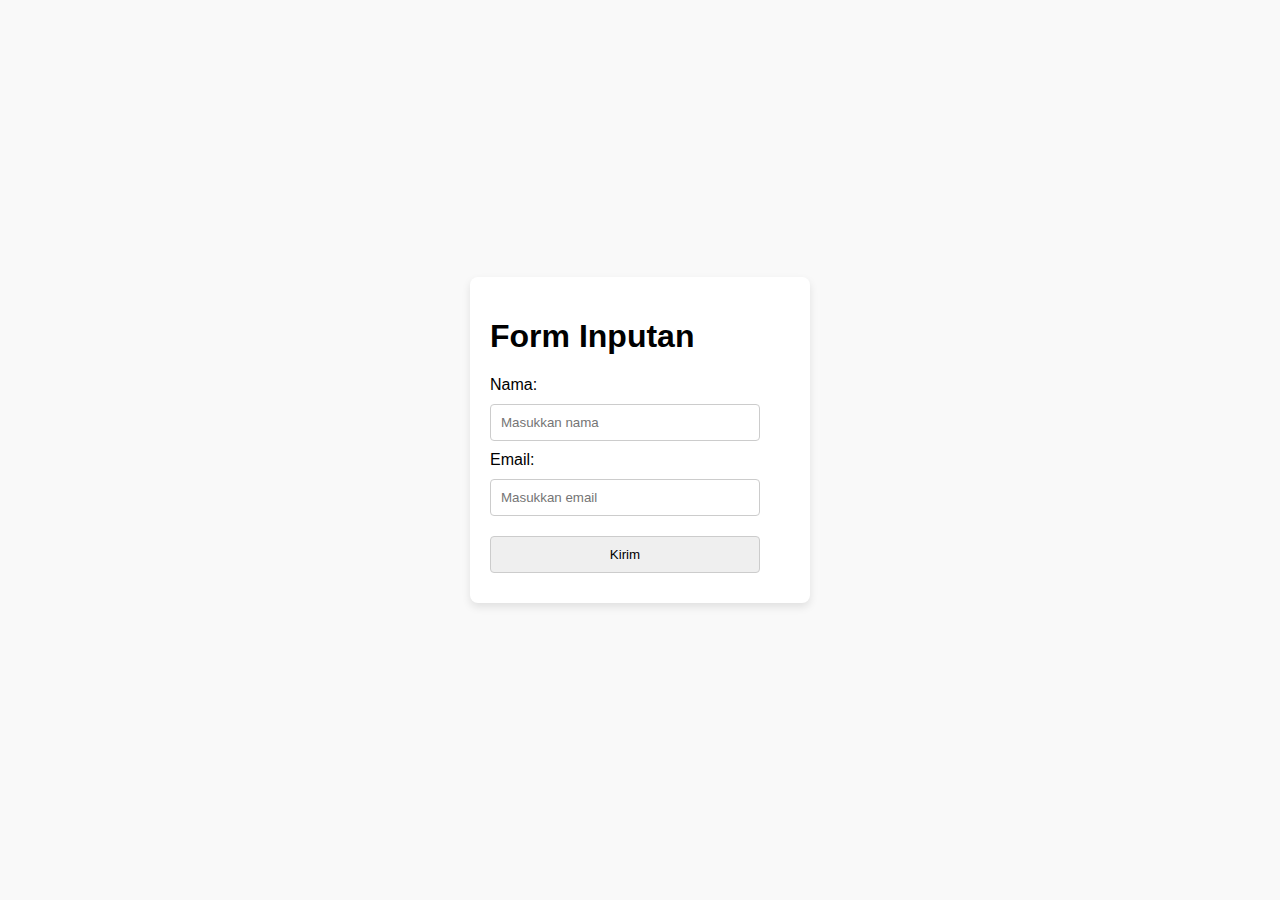
<file: index.html>
<!DOCTYPE html>
<html lang="en">
<head>
    <meta charset="UTF-8">
    <meta name="viewport" content="width=device-width, initial-scale=1.0">
    <title>Form Inputan Sederhana</title>
    <style>
        /* tampilkan halaman */
        body {
            font-family: Arial, sans-serif;
            background-color: #f9f9f9;
            display: flex;
            justify-content: center;
            align-items: center;
            height: 100vh;
            margin: 0;
            flex-direction: column;
        }

        /* menambah form */
        .form-container {
            background-color: #fff;
            padding: 20px;
            border-radius: 8px;
            box-shadow: 0 4px 8px rgba(0, 0, 0, 0.1);
            width: 300px;
            margin-bottom: 20px;
        }

        /* Menata elemen input */
        input {
            width: 90%;
            padding: 10px;
            margin: 10px 0;
            border: 1px solid #ccc;
            border-radius: 4px;
            box-sizing: border-box;
        }

        /* menata tombol kirim */
        button {
            width: 90%;
            padding: 10px;
            margin: 10px 0;
            border: 1px solid #ccc;
            border-radius: 4px;
            box-sizing: border-box;
        }

        button:hover {
            background-color: #45a049;
        }

        /* menata hasil inputan */
        .result-box {
            background-color: #f0f0f0;
            padding: 10px;
            border-radius: 4px;
            width: 90px;
            text-align: left;
            box-sizing: border-box;
        }

        /* menata hasil agar sesuai dengan layout */
        @media (max-width: 600px) {
            .result-box {
                width: 45%;
            }
        }
    </style>
</head>

<body>
    <div class="form-container">
        <h1>Form Inputan</h1>
        <form id="inputForm">
            <label for="nama">Nama:</label>
            <input type="text" id="nama" name="nama" placeholder="Masukkan nama" required>

            <label for="email">Email:</label>
            <input type="email" id="email" name="email" placeholder="Masukkan email" required>
        
            <button type="submit">Kirim</button>
        </form>
    </div>

    <!-- ini adalah kode javascript-->
     <script>
        // ambil elemen-elemen form dan result container
        const form = document.getElementById('inputForm');
        const resultContainer = document.getElementById('resultContainer')
    
        // fungsi untuk menampilkan hasil inputan
        form.addEventListener('sumbit', function (even) {
            even.preventDefault(); // mencegah form dari reload halaman

            // ambil nilai inputan
            const nama = document.getElementById('nama').value;
            const email = document.getElementById('email').value;
        
            // membuat div baru untuk menampilkan hasil inputan
            const resultBox = document,getElementById('div');
            resultBox.classlist,add('result-box');

            // menambahkan isi hasil inputan ke dalam div
            resultBox.innerHTML = '<strong>Nama;</strong> ${nama}<br><strong>Email</strong> ${email}';

            //tambahkan resultBox ke dalam resultContsainer
            resultContainer.appendChild(resultBox);

            // Bersihkan inputan setelah sumbit
            form.reset ();
        
        });
       
    </script>
</body>
</html>
</file>
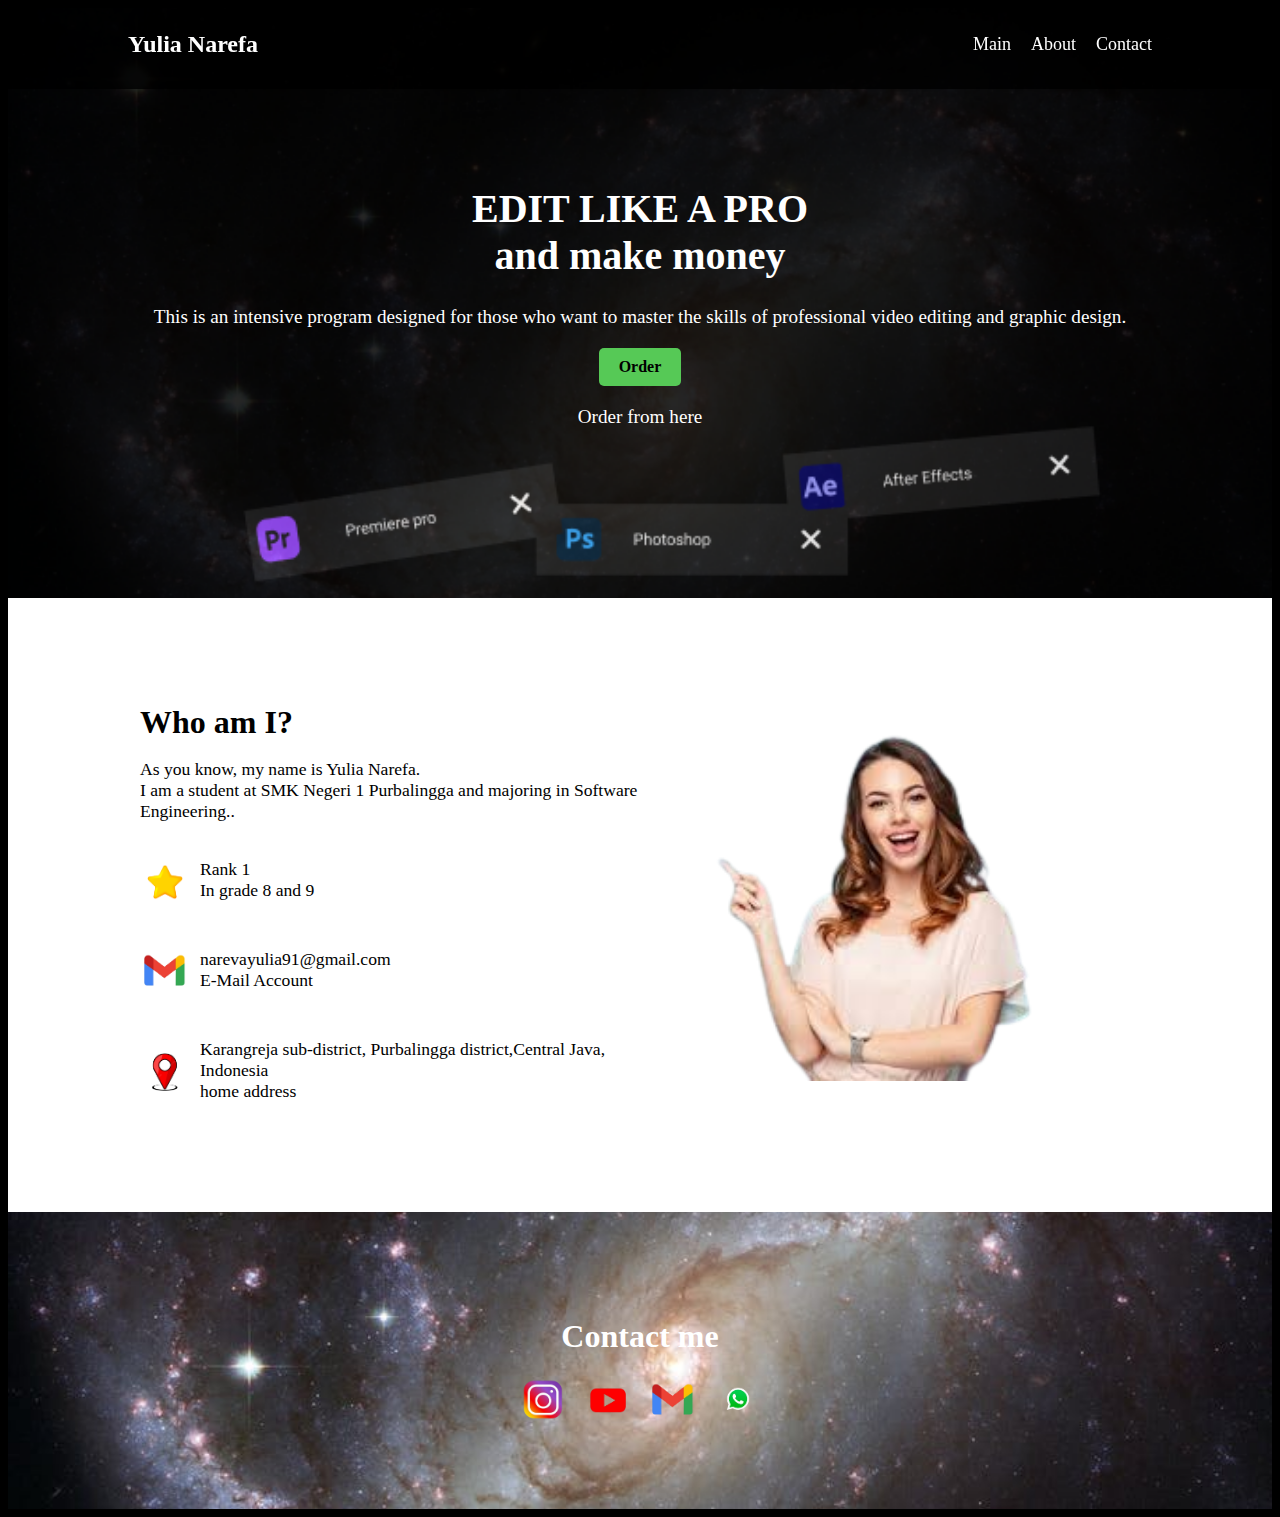
<file: implementasi figma.html>
<!DOCTYPE html>
<html lang="en">
<head>
    <meta charset="UTF-8">
    <meta name="viewport" content="width=device-width, initial-scale=1.0">
    <title>Yulia Narefa</title>
    <link rel="stylesheet" href="style.css">
</head>
<body>
    <header>
        <nav>
            <h1>Yulia Narefa</h1>
            <ul>
                <li><a href="#main">Main</a></li>
                <li><a href="#about">About</a></li>
                <li><a href="#contact">Contact</a></li>
            </ul>
        </nav>
    </header>
    <section id="main" class="main-section">
        <h1>EDIT LIKE A PRO <br> and make money</h1>
        <p>This is an intensive program designed for those who want to master the skills of professional video editing and graphic design.</p>
        <a href="#" class="btn">Order</a>
        <p class="order-text">Order from here</p>
    </section>
    <section id="about" class="about-section">
        <div class="about-container">
            <div class="about-text">
                <h2>Who am I?</h2>
                <p>As you know, my name is Yulia Narefa.<br> I am a student at SMK Negeri 1 Purbalingga and majoring in Software Engineering..</p>
                <div class="stats">
                    <div class="stat-item">
                        <img src="mg/download.png"  class="stat-icon">
                        <p>Rank 1 <br> In grade 8 and 9</p>
                    </div>
                    <div class="stat-item">
                        <img src="mg/gmail.png"  class="stat-icon">
                        <p>narevayulia91@gmail.com<br> E-Mail Account</p>
                    </div>
                    <div class="stat-item">
                        <img src="mg/images.png" class="stat-icon">
                        <p>Karangreja sub-district, Purbalingga district,Central Java, Indonesia<br> home address</p>
                    </div>
                </div>
            </div>
            <div class="about-image">
                <img src="mg/download__8_-removebg-preview.png">
            </div>
        </div>
    </section>
    <section id="contact" class="contact-section">
        <h2>Contact me</h2>
        <div class="social-icons">
            <a href="#"><img src="mg/instagram.png" alt="Instagram"></a>
            <a href="#"><img src="mg/youtube.png" alt="Youtube"></a>
            <a href="#"><img src="mg/gmail.png" alt="Gmail"></a>
            <a href="#"><img src="mg/whatsapp.png" alt="Whatsapp"></a>
        </div>
    </section>
</body>
</html>
</file>
<file: style.css>
body {
    background-color: #000;
    color: white;
    text-align: center;
}
header {
    background: rgba(0, 0, 0, 0.8);
    padding: 15px 0;
    position: fixed;
    width: 100%;
    top: 0;
    left: 0;
}
nav {
    display: flex;
    justify-content: space-between;
    align-items: center;
    width: 80%;
    margin: auto;
}
nav h1 {
    font-size: 24px;
}
nav ul {
    list-style: none;
    display: flex;
}
nav ul li {
    margin-left: 20px;
}
nav ul li a {
    text-decoration: none;
    color: white;
    font-size: 18px;
    
}
.main-section {
    padding: 150px 20px;
    background: url('mg/Screenshot\ 2025-02-16\ 180833.png') no-repeat center center/cover;
}
.main-section h1 {
    font-size: 2.5rem;
    font-weight: bold;
}
.main-section p {
    margin: 20px 0;
    font-size: 1.2rem;
}
.btn {
    display: inline-block;
    background-color: rgb(86, 201, 86);
    color: black;
    padding: 10px 20px;
    text-decoration: none;
    font-weight: bold;
    border-radius: 5px;
}
.order-text {
    margin-top: 10px;
    font-size: 2rem;
    color: white;
}
.about-section {
    padding: 80px 10%;
    display: flex;
    justify-content: center;
    background-color:white;
    color: #000;
}
.about-container {
    display: flex;
    align-items: center;
    justify-content: space-between;
    max-width: 1000px;
    width: 100%;
}
.about-text {
    flex: 1;
    max-width: 500px;
    text-align: left;
}
.about-text h2 {
    font-size: 2rem;
    margin-bottom: 15px;
}
.about-text p {
    font-size: 1.1rem;
    margin-bottom: 20px;
}
.about-image img {
    width: 500px;
    border-radius: 5px;
}
.stats {
    margin-top: 20px;
}
.stat-item {
    display: flex;
    align-items: center;
    gap: 10px;
    margin-bottom: 10px;
}
.stat-icon {
    width: 50px;
    height: auto;
}
.contact-section {
    padding: 80px 20px;
    background: url('mg/space.jpg') no-repeat center center/cover;
}
.contact-section h2 {
    font-size: 2rem;
    margin-bottom: 20px;
}
.social-icons {
    display: flex;
    justify-content: center;
    gap: 15px;
}
.social-icons img {
    width: 50px;
    transition: 0.3s;
}
.social-icons img:hover {
    transform: scale(1.1);
}
</file>
